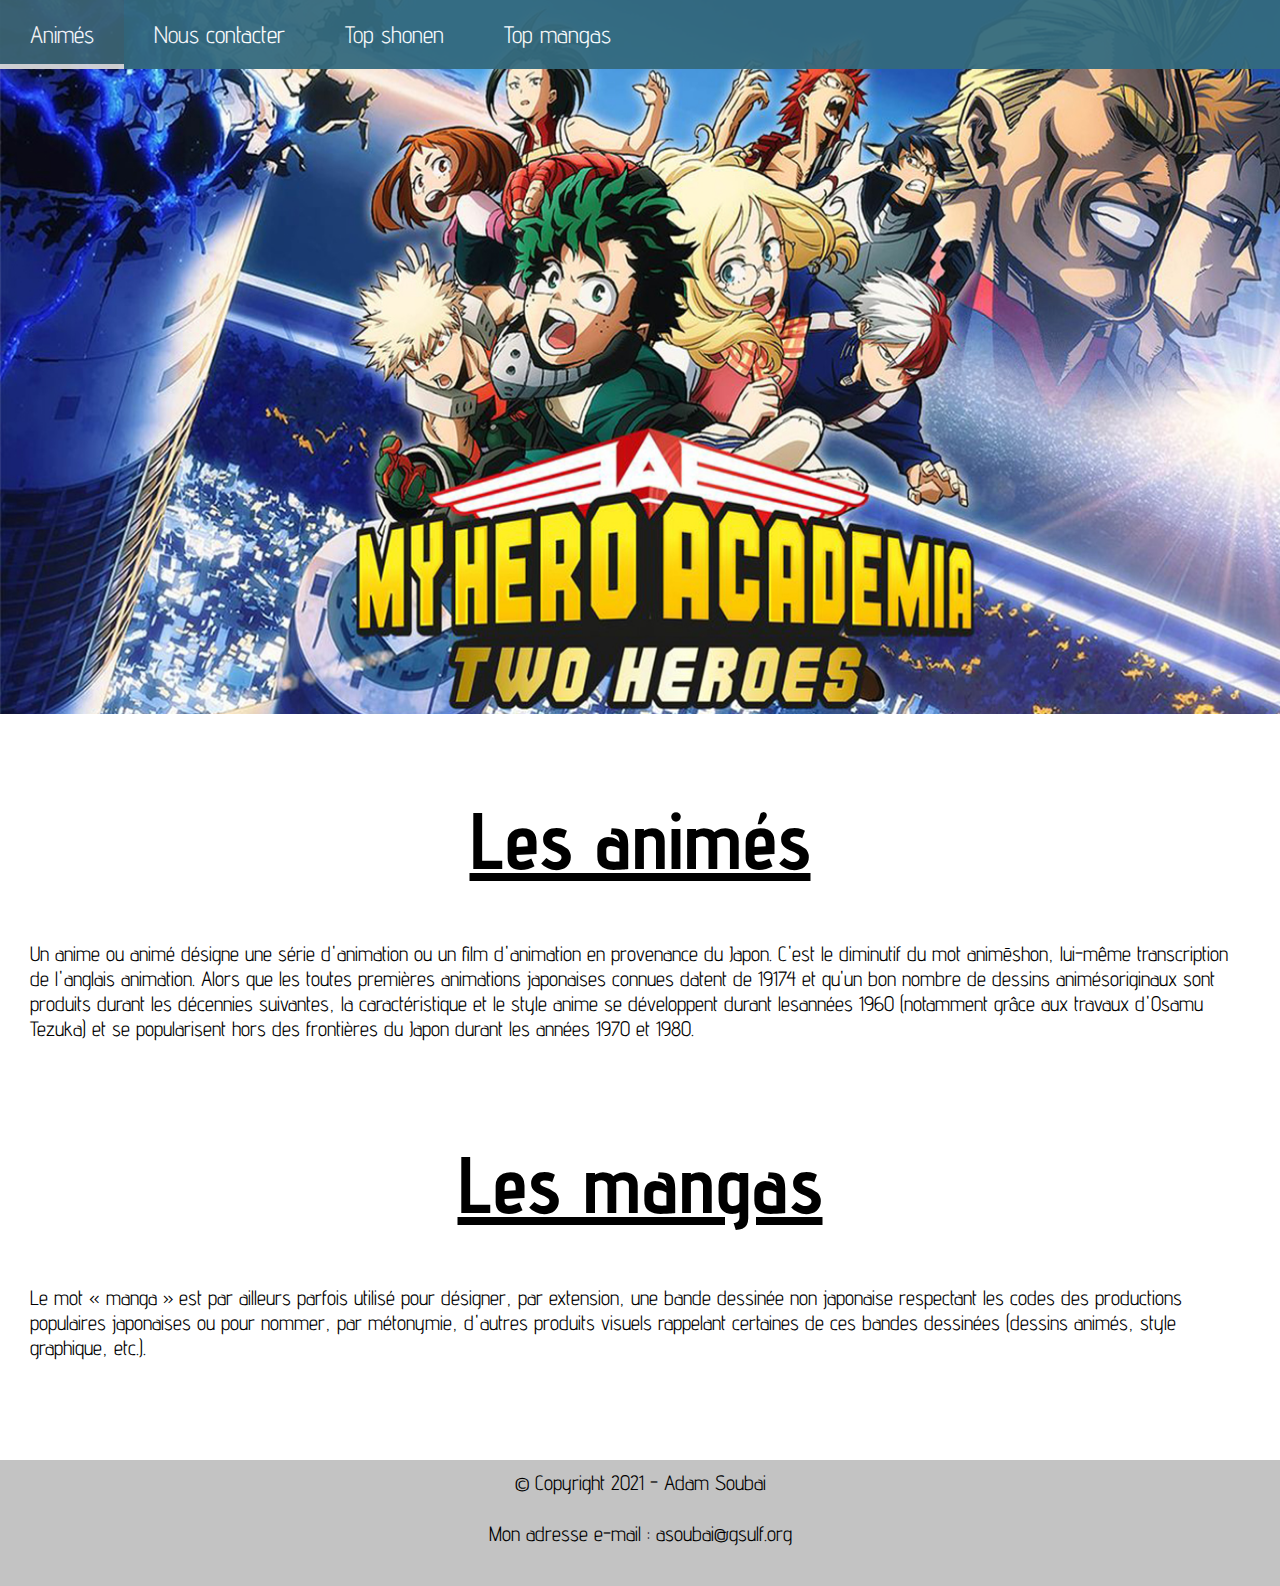
<file: index.html>
<!DOCTYPE html>
<html>
  <head>
    <title id="Anime">Animés</title>
    <meta charset="utf-8">
    <link rel="stylesheet" href="style.css">
  </head>

  <body>
    <nav>
      <ul>
        <li class="li"><a href="index.html">Animés</a></li>
        <li class="li"><a href="#contact">Nous contacter</a></li>
        <li class="li"><a href="shonen.html">Top shonen</a></li>
        <li class="li"><a href="manga.html">Top mangas </a></li>
      </ul>
    </nav>

    <div class="diaporama">
      <img name="slide">
      

      <script>
        var i= 0
        var images = ['img/1.jpg','img/2.jpg','img/3.jpg','img/4.jpg','img/5.png','img/6.png','img/7.jpg','img/8.png'];
        var time = 4500;

            function changeImg(){

              document.slide.src = images[i];

              if (i < images.length - 1) {
                i++;
              } else {
                  i = 0;
              }
              setTimeout("changeImg()", time);
            }

            window.onload = changeImg;
        </script>
      </div>  
      
      <div class="les-animes">
        <h1>Les animés</h1>
        <p>Un anime ou animé désigne une série d'animation ou un film d'animation en provenance du Japon. C'est le diminutif du mot animēshon, lui-même transcription de l'anglais animation.
        Alors que les toutes premières animations japonaises connues datent de 19174 et qu'un bon nombre de dessins animésoriginaux sont produits durant les décennies suivantes, la caractéristique et le style anime se développent durant lesannées 1960 (notamment grâce aux travaux d'Osamu Tezuka) et se popularisent hors des frontières du Japon durant les années 1970 et 1980.</p>
      </div>

      <div class="les-mangas">
        <h1>Les mangas</h1>
        <p>Le mot « manga » est par ailleurs parfois utilisé pour désigner, par extension, une bande dessinée non japonaise
        respectant les codes des productions populaires japonaises ou pour nommer, par métonymie, d'autres produits visuels
        rappelant certaines de ces bandes dessinées (dessins animés, style graphique, etc.).</p>
      </div>
  </body>

  <footer>
     <p id="contact">© Copyright 2021 - Adam Soubai  </p> 
     <p class="contacter">Mon adresse e-mail : asoubai@gsulf.org </p>
     
  </footer>
</html>
</file>
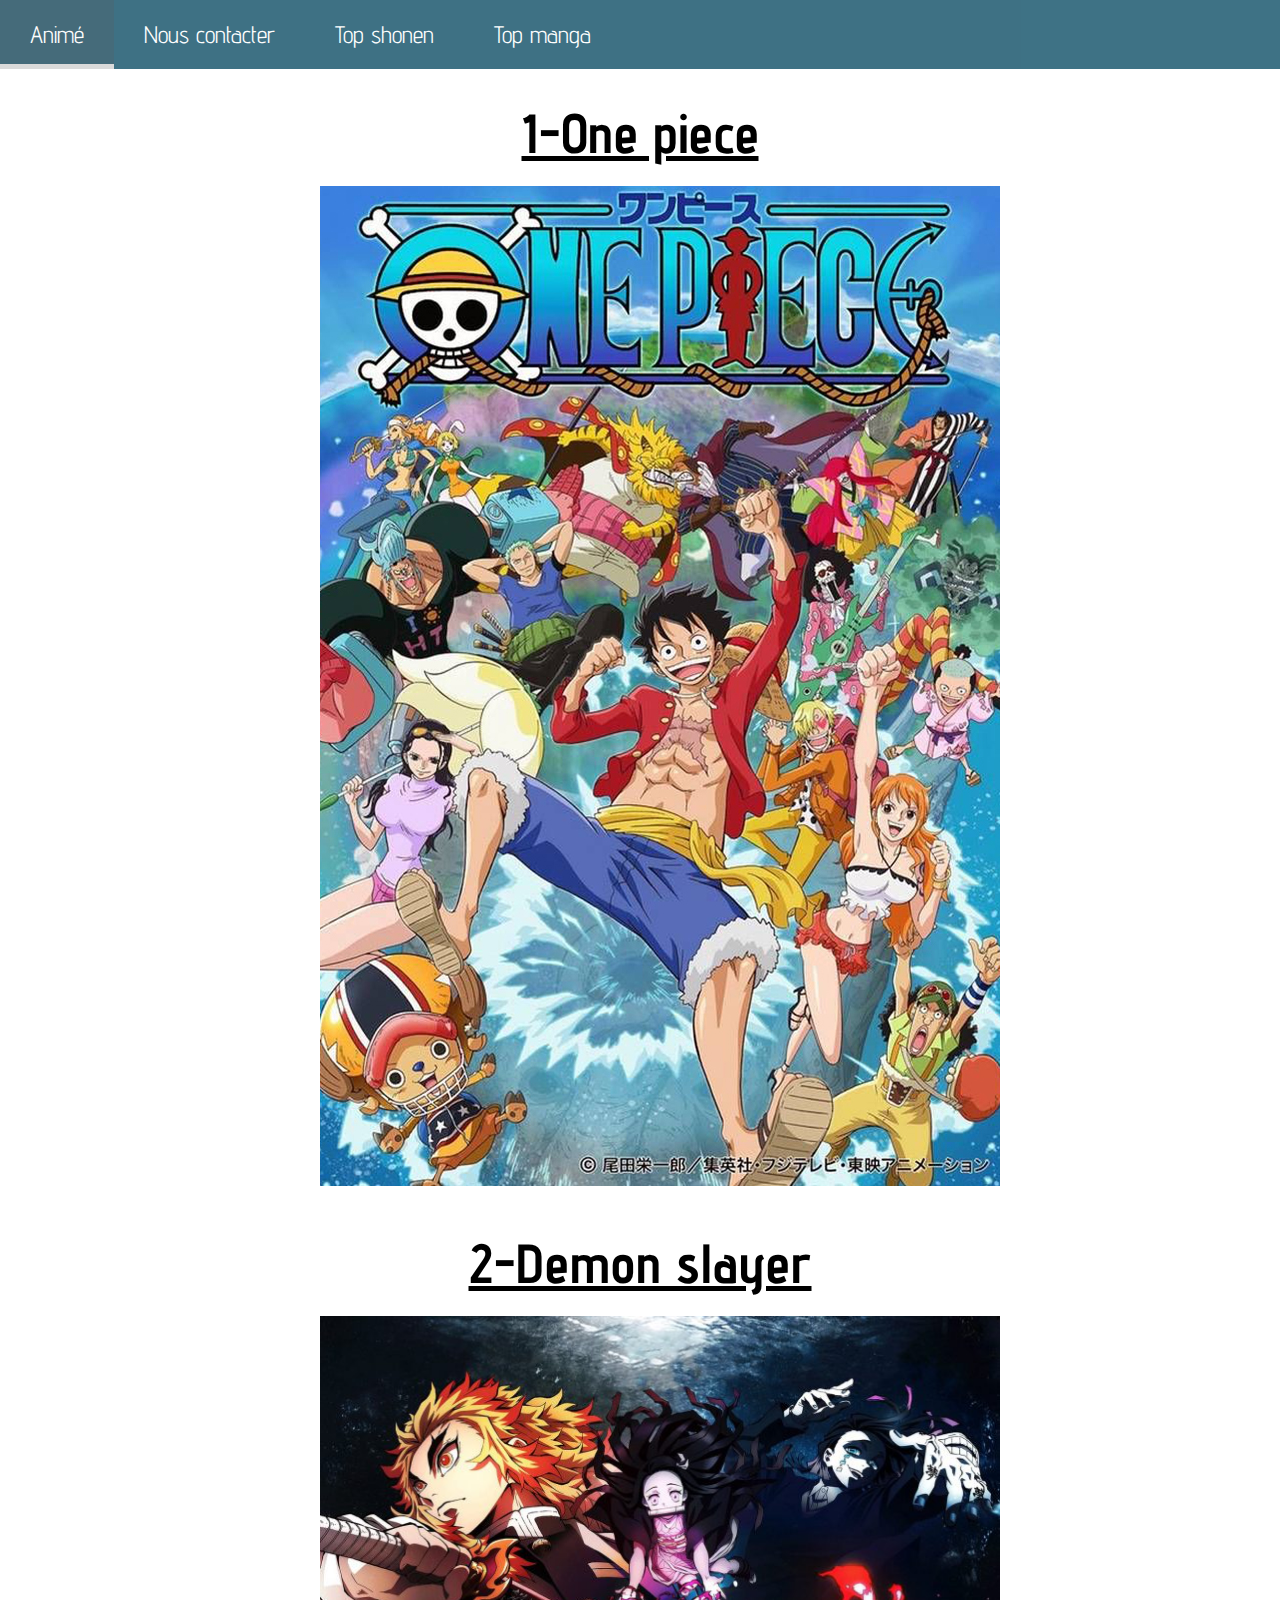
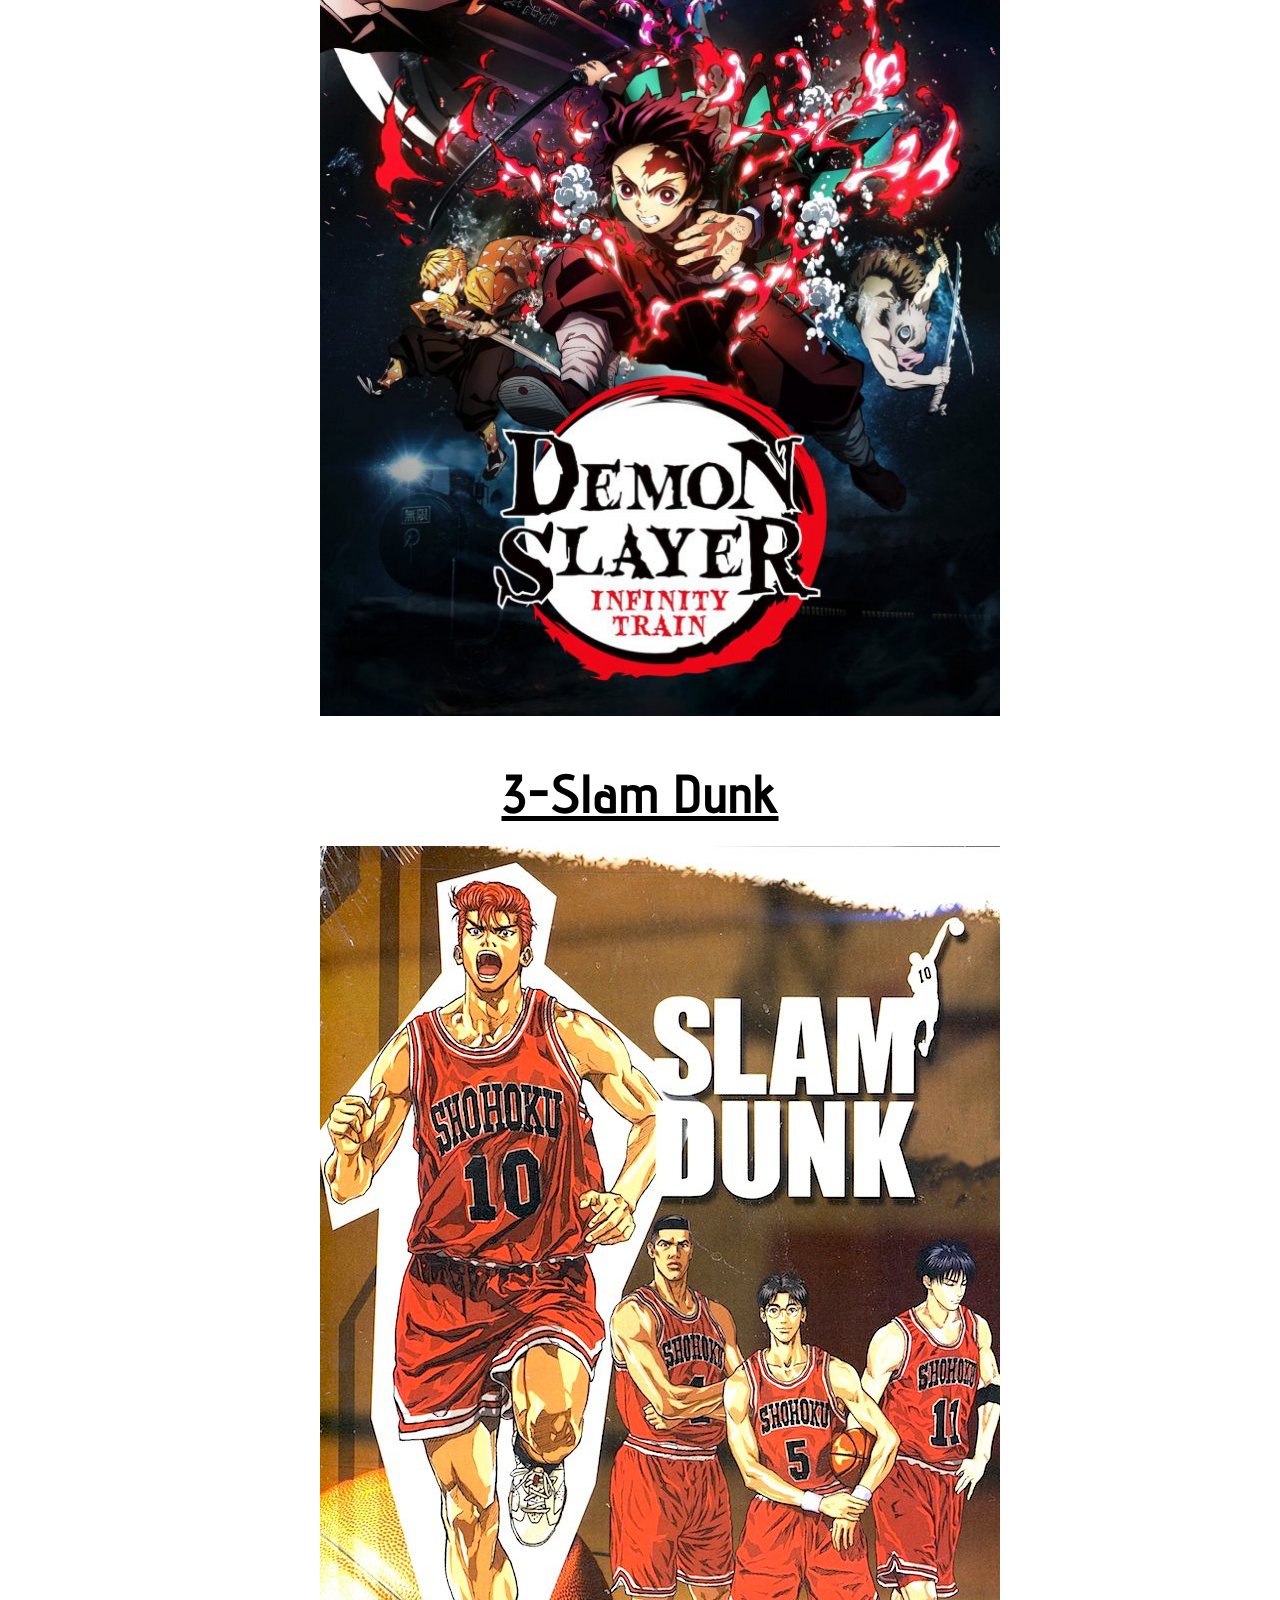
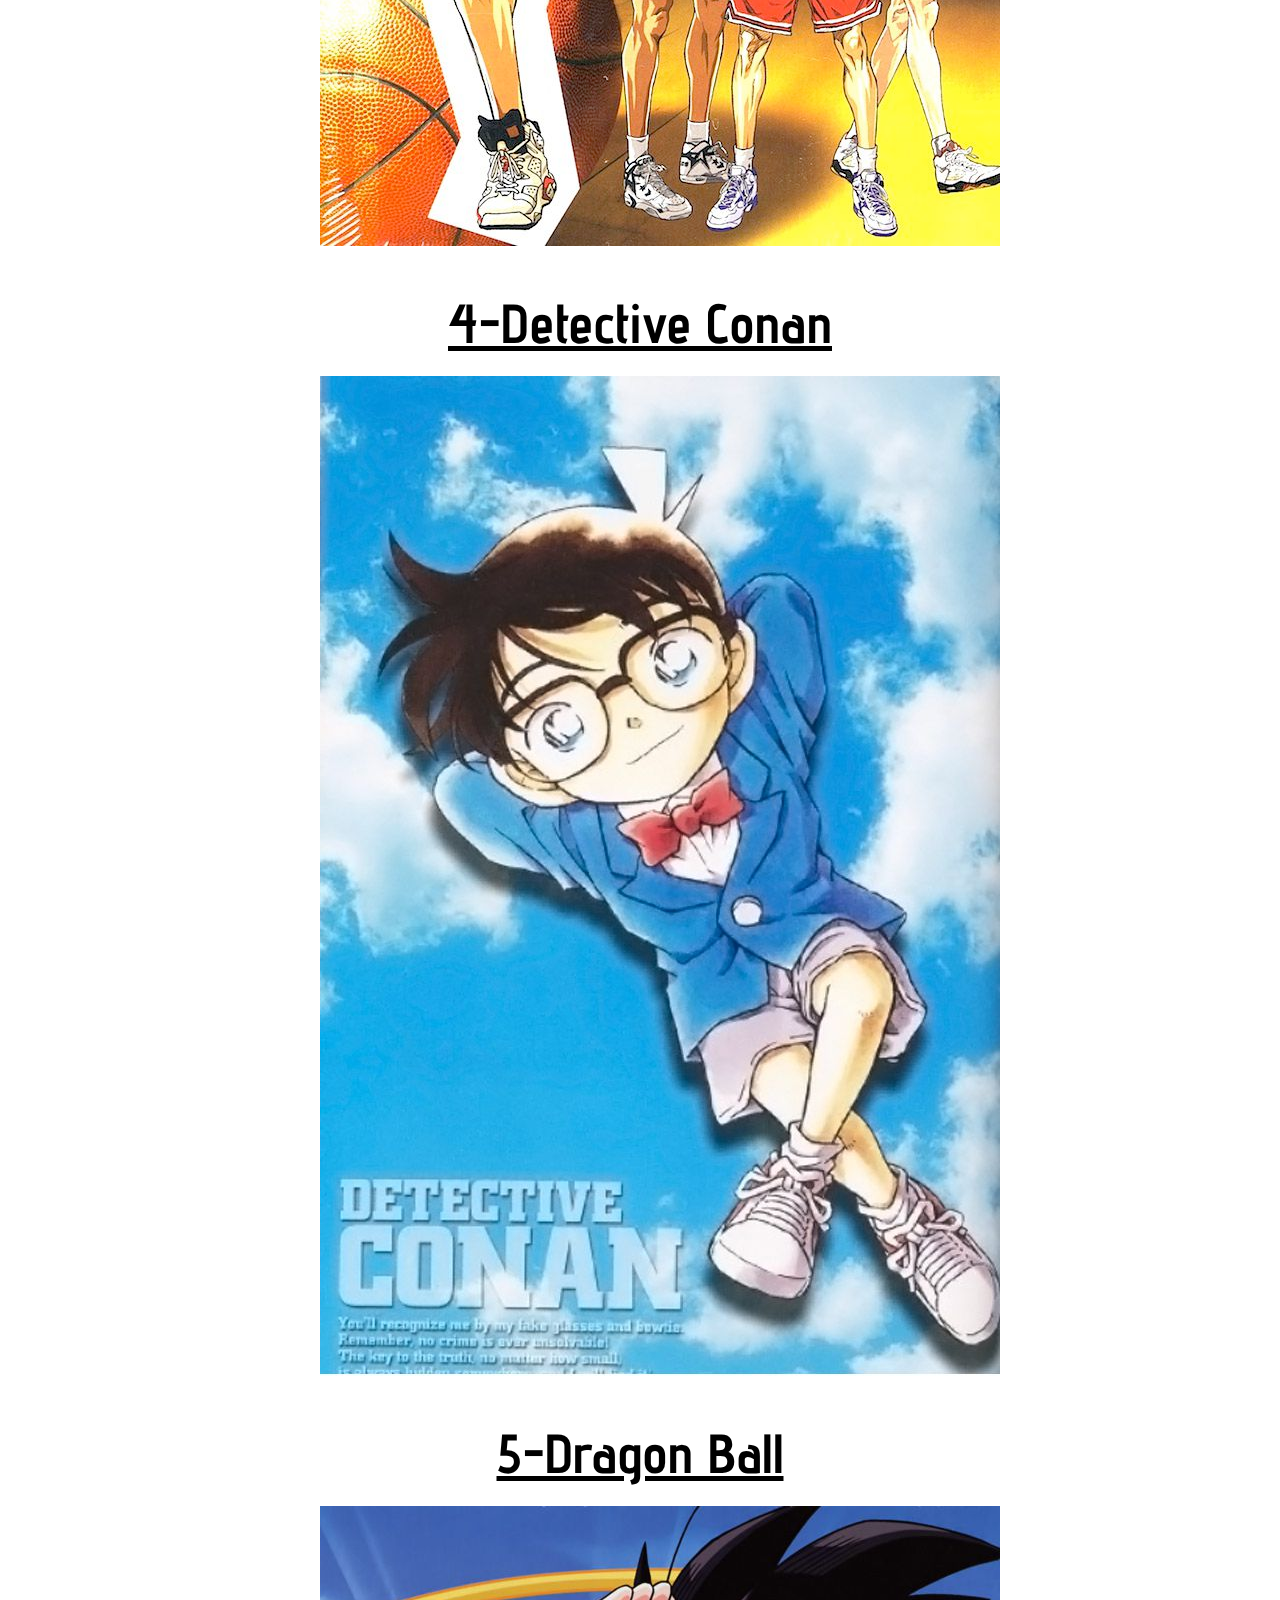
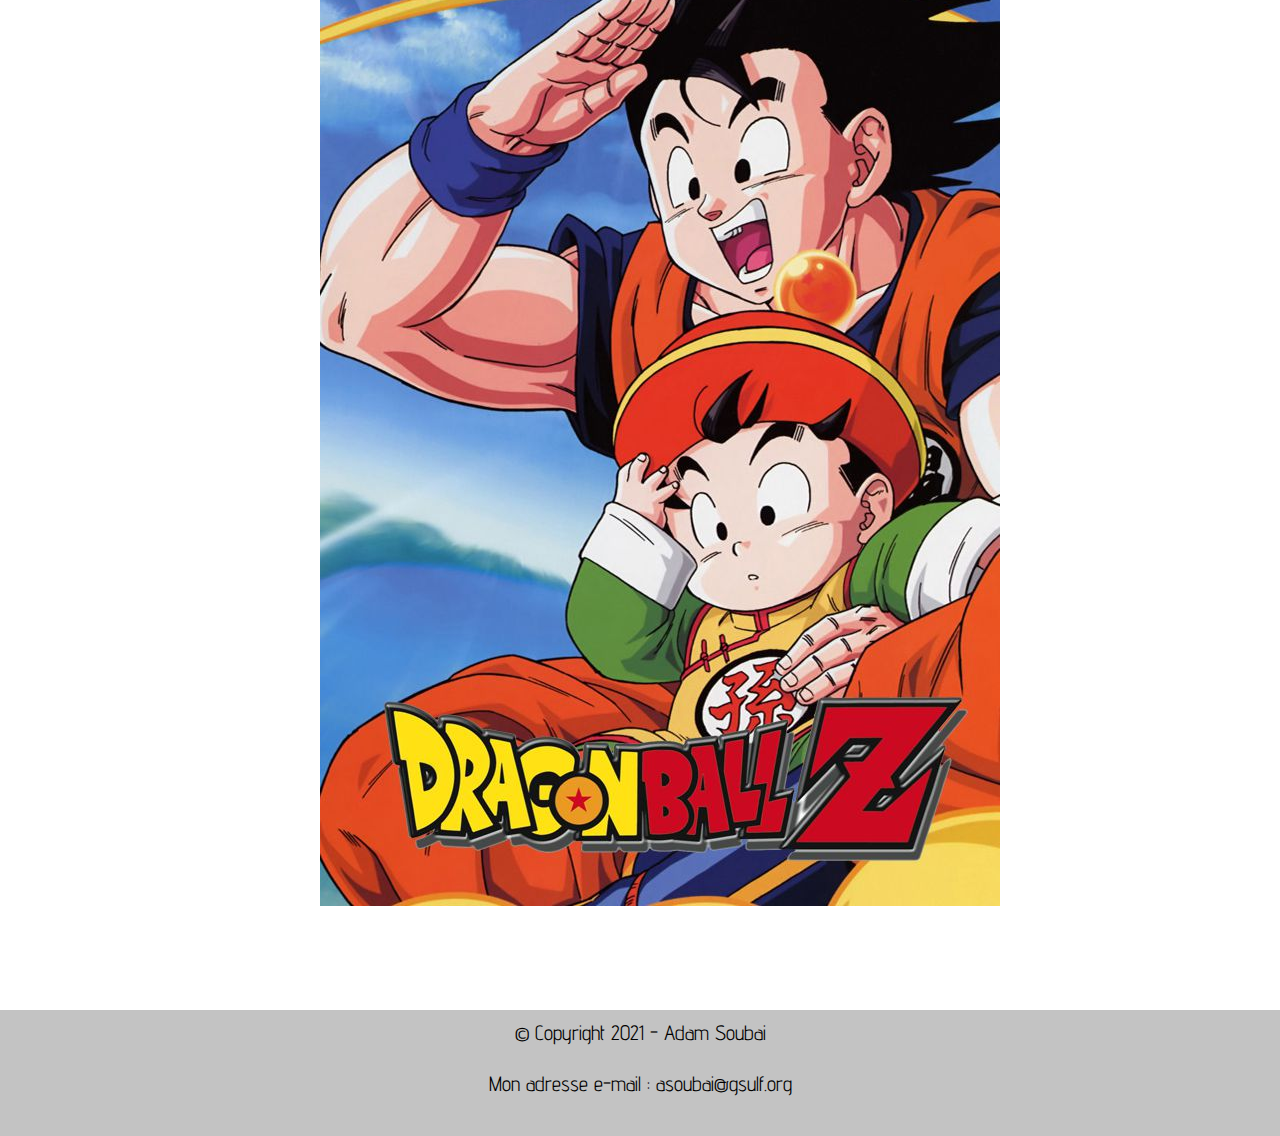
<file: manga.html>
<!DOCTYPE html>
<html>

<head>
  <title id="Anime">Animé</title>
  <meta charset="utf-8">
  <link rel="stylesheet" href="style.css">
</head>
<body>
  <nav>
    <ul>
      <li class="li"><a href="index.html">Animé</a></li>
      <li class="li"><a href="#contact">Nous contacter</a></li>
      <li class="li"><a href="shonen.html">Top shonen</a></li>
      <li class="li"><a href="manga.html">Top manga</a></li>
    </ul>
  </nav>

</body>

  <div class="top-manga">
    <h2 id="op">1-One piece</h2>
    <img class="one-piece" src="img/one-piece.jpg">

    <h2>2-Demon slayer</h2>
    <img class="demon-slayer" src="img/demon slayer.jpg">

    <h2>3-Slam Dunk</h2>
    <img class="slam-dunk" src="img/slam-dunk.jpg">
    
    <h2>4-Detective Conan</h2>
    <img class="conan" src="img/conan.jpg">

    <h2>5-Dragon Ball</h2>
    <img class="dbz" src="img/dbz.jpg">
  </div>

<footer>
  <p id="contact">© Copyright 2021 - Adam Soubai </p>
  <p class="contacter">Mon adresse e-mail : asoubai@gsulf.org </p>

</footer>

</html>
</file>
<file: style.css>
@import url("https://fonts.googleapis.com/css2?family=Advent+Pro:wght@100;200;300;400;500;600;700&family=Open+Sans&display=swap");

html p,
h1,
h2 {
  font-family: "Advent Pro", sans-serif;
}

html,
body,
footer {
  scroll-behavior: smooth;
}

/* ************************ NAVBAR ************************* */

body {
  margin: 0px;
  padding: 0px;
  scroll-behavior: smooth;
}

nav {
  width: 100%;
  background-color: #346a7e;
}

nav ul {
  margin: 0px;
  padding: 0px;
  overflow: hidden;
  background-color: #346a7e;
  position: fixed;
  width: 100%;
  opacity: 0.95;
}

nav li {
  list-style: none;
  float: left;
  font-family: "Advent Pro", sans-serif;
}

nav a {
  display: inline-block;
  text-decoration: none;
  padding: 20px 30px;
  font-size: 1.5em;
  color: #fff;
}

.li:hover {
  border-bottom: solid 5px;
  border-color: #d8d8d8;
  background-color: rgba(84.71, 84.71, 84.71, 0.25);
}

nav li:hover a {
  padding-top: 20px;
  padding-right: 30px;
  padding-bottom: 15px;
  padding-left: 30px;
}

/* ************************ DIAPORAMA ************************* */
div img {
  margin-top: 0px;
  margin-bottom: 0px;
  margin-left: auto;
  margin-right: auto;
  width: 100%;
  height: 714px;
}
/* ****************** div.les-animes/les mangas **************** */
div.les-animes {
  padding-top: 20px;
  margin: 0px;
  width: 100%;
}

div.les-animes h1 {
  text-align: center;
  font-size: 5em;
  font-family: "Advent Pro", sans-serif;
  text-decoration: underline;
}

div.les-animes p {
  padding-left: 30px;
  padding-right: 30px;
  font-size: 1.3em;
}

div.les-mangas {
  padding-top: 20px;
  margin: 0px;
  width: 100%;
}

div.les-mangas h1 {
  text-align: center;
  font-size: 5em;
  font-family: "Advent Pro", sans-serif;
  text-decoration: underline;
}

div.les-mangas p {
  padding-left: 30px;
  padding-right: 30px;
  font-size: 1.3em;
}

/* ************************ FOOTER ************************* */

footer {
  margin: 0px;
  padding: 0px;
  width: 100%;
  background-color: #c3c3c3;
  padding-bottom: 10px;
}

footer p {
  margin-top: 100px;
  padding-top: 10px;
  font-size: 1.3em;
  text-align: center;
  font-family: "Advent Pro", sans-serif;
}

footer .footer1 {
  padding: 0px;
  margin-top: 20px;
}

footer p:hover {
  text-decoration: underline;
}

p.contacter:hover {
  text-decoration: none;
}

p.contacter {
  margin-bottom: 30px;
  margin-top: 0px;
  padding-top: 5px;
}

/* **********************Top shonen*********************** */

div.top-shonen {
  padding: 0px;
  width: 100%;
}

div.top-shonen h2#mha {
  margin: 0px;
  padding-top: 100px;
  text-align: center;
  text-decoration: underline;
  font-size: 3.45em;
}

img.mha {
  margin-left: 25%;
  margin-top: 20px;
  width: 680px;
  height: 1000px;
}

div.top-shonen h2 {
  margin: 0px;
  padding-top: 40px;
  text-align: center;
  text-decoration: underline;
  font-size: 3.45em;
}

div.top-shonen img {
  margin-left: 25%;
  margin-top: 20px;
  width: 680px;
  height: 1000px;
}

/* *********************** TOP MANGA *************************** */

div.top-manga {
  padding: 0px;
  margin: 0px;
}

div.top-manga h2#op {
  padding-top: 100px;
  margin: 0px;
  text-align: center;
  text-decoration: underline;
  font-size: 3.45em;
}

div.top-manga h2 {
  padding-top: 40px;
  margin: 0px;
  text-align: center;
  text-decoration: underline;
  font-size: 3.45em;
}

div.top-manga img {
  margin-left: 25%;
  margin-top: 20px;
  width: 680px;
  height: 1000px;
}
</file>
